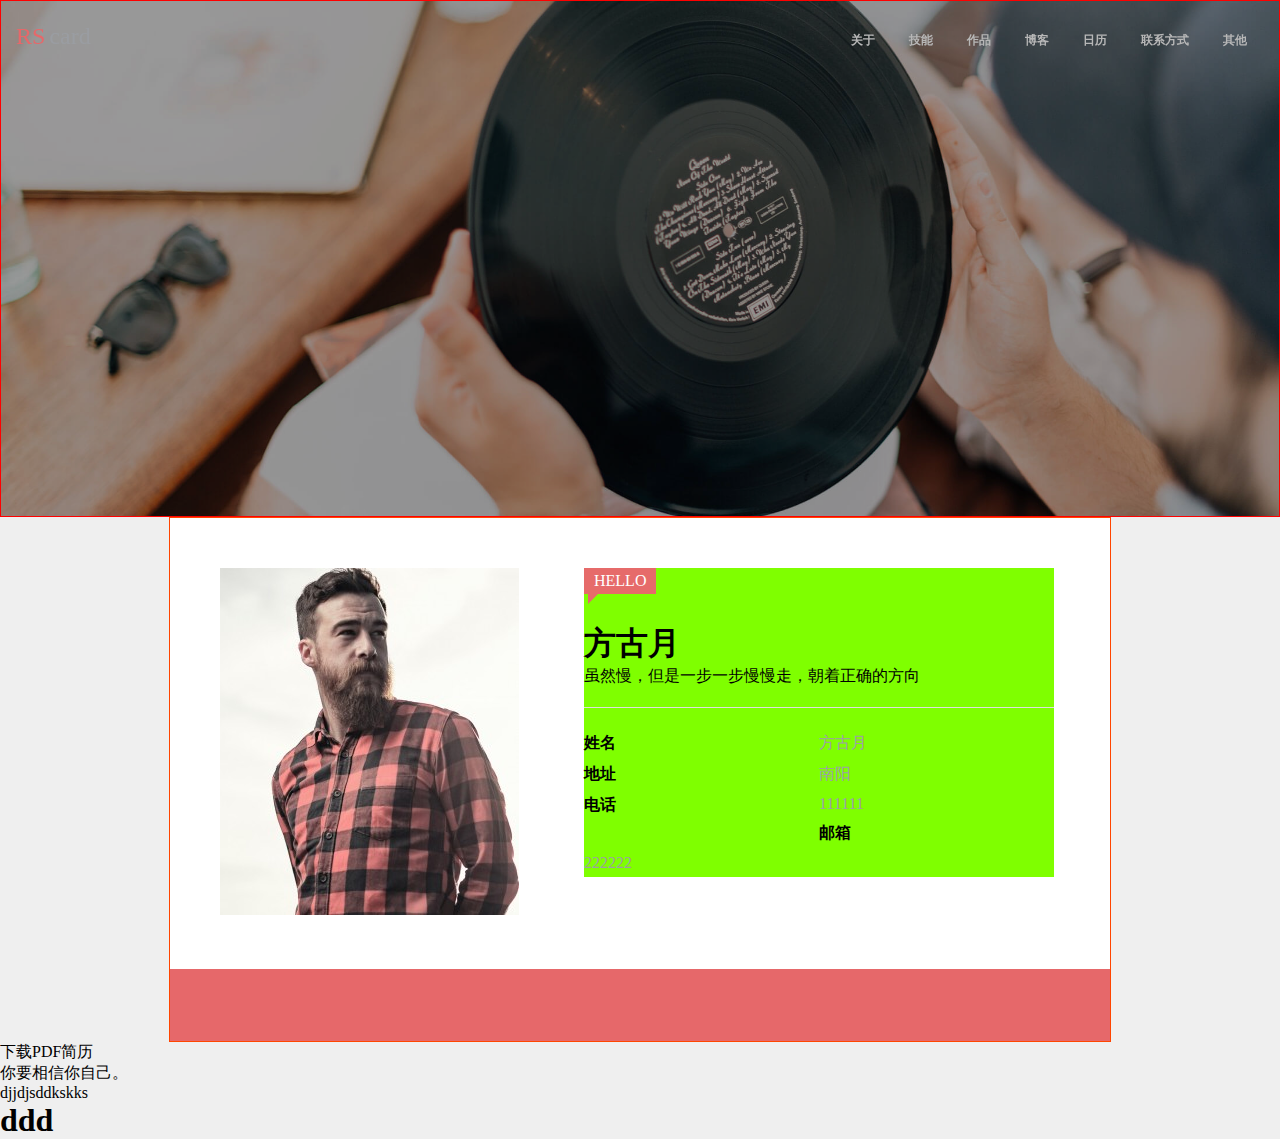
<file: index.html>
<!DOCTYPE html>
<html lang="en">
<head>
    <meta charset="UTF-8">
    <meta name="viewport" content="width=device-width, initial-scale=1.0">
    <meta http-equiv="X-UA-Compatible" content="ie=edge">
    <title>My masterpiece</title>
    <link rel="stylesheet" href="./style.css">
    <script src="//at.alicdn.com/t/font_1322253_f9b5393xm5t.js"></script>
    <style type="text/css">
        .icon {
           width: 1em; height: 1em;
           vertical-align: -0.15em;
           fill: currentColor;
           overflow: hidden;
        }
    </style>
</head>
<body>
    <div class="topNavBar">
        <div class="topNavBar-inner clearfix">
        <a href="#" class="logo">
            <span class="rs">RS</span><span class="card">card</span>
        </a>
        <nav>
            <ul class="clearfix">
                <li><a href="#">关于</a></li>
                <li><a href="#">技能</a></li>
                <li><a href="#">作品</a></li>
                <li><a href="#">博客</a></li>
                <li><a href="#">日历</a></li>
                <li><a href="#">联系方式</a></li>
                <li><a href="#">其他</a></li>
            </ul>
        </nav>
    </div>
    </div>
         <div class="banner">
        <div class="mask"></div><!--这个地方设置div的遮层，要增加一个div，且将该div放置在banner图的里面，然后设置颜色以及透明度-->
        </div> 
    <main>
        <div class="Usercard">
            <div class="pAndT clearfix">
                <div class="pic">
                    <img src="./img/avatar.jpg" alt="我的头像">
                </div>
                <div class="txt">
                    <!-- <div class="profile"> --><!--感觉是没有意义的div-->
                        <span class="welcome">HELLO
                            <span class="triangle"></span>
                        </span>
                        <h1>方古月</h1>
                        <p>虽然慢，但是一步一步慢慢走，朝着正确的方向</p>
                        <hr>
                        <dl class="clearfix">
                            <dt>姓名</dt><dd>方古月</dd>
                            <dt>地址</dt><dd>南阳</dd>
                            <dt>电话</dt><dd>111111</dd>
                            <dt>邮箱</dt><dd>222222</dd>
                        </dl>
                    <!-- </div> -->
                </div>
            </div>
            
            <footer>
                <a href="">
                    <svg class="icon" aria-hidden="true">
                        <use xlink:href="#icon-twitter"></use>
                    </svg>
                </a>
                <a href="">
                        <svg class="icon" aria-hidden="true">
                                <use xlink:href="#icon-icon_facebook"></use>
                        </svg>
                </a>
                <a href="">
                        <svg class="icon" aria-hidden="true">
                                <use xlink:href="#icon-weixin"></use>
                        </svg>
                </a>
                <a href="">
                        <svg class="icon" aria-hidden="true">
                                <use xlink:href="#icon-weibo"></use>
                        </svg>
                </a>
                <a href="">
                        <svg class="icon" aria-hidden="true">
                                <use xlink:href="#icon-youxiang"></use>
                        </svg>
                </a>
            </footer>
        </div>
        <a href="#" class="button">下载PDF简历</a>
        <p>你要相信你自己。</p>
    </main>
    <section></section>
    <section></section>
    <div>
        <p>djjdjsddkskks</p>
        <h1>ddd</h1>
    </div>
</body>
</html>
</file>
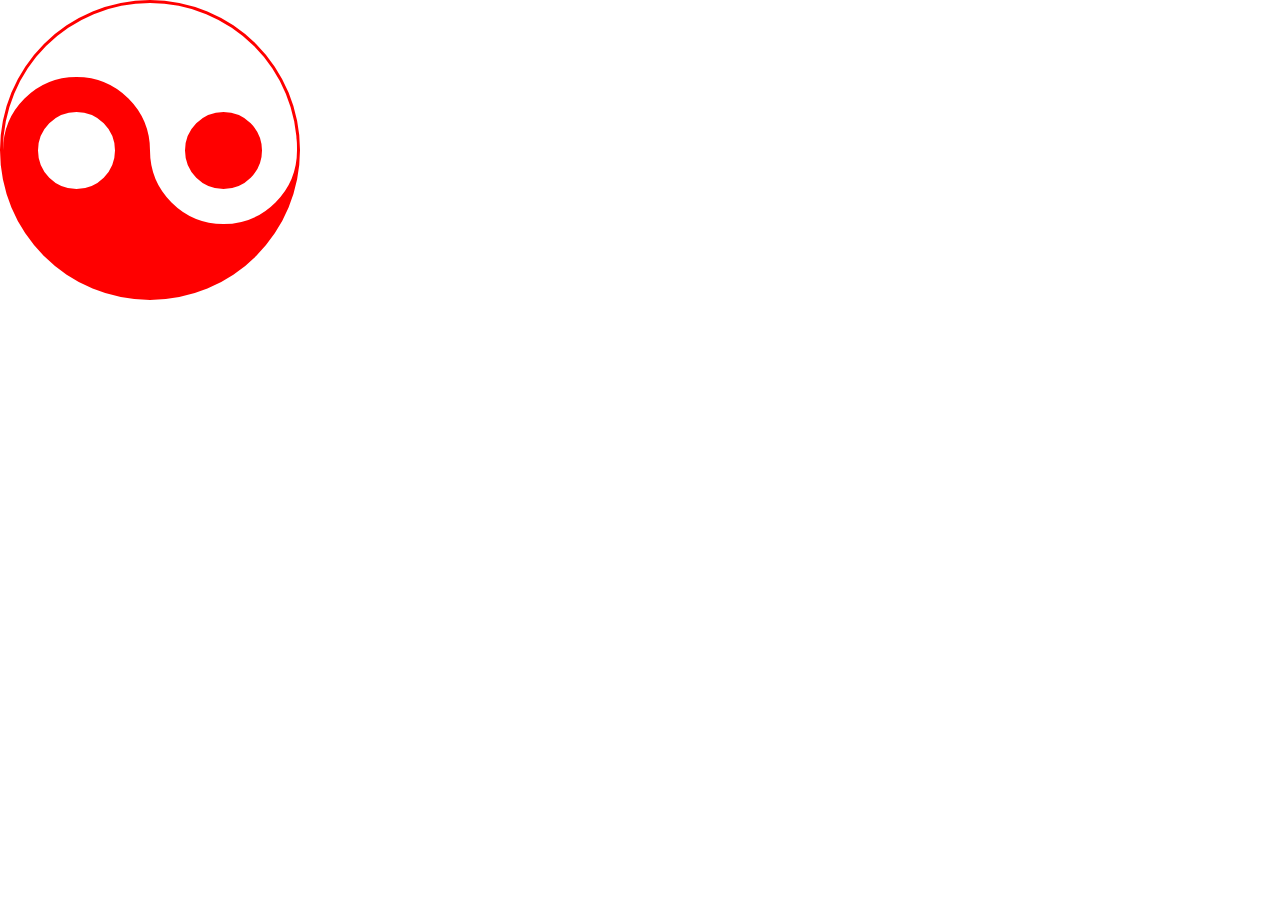
<file: yyang.html>
<!DOCTYPE html>
<html lang="en">
<head>
    <meta charset="UTF-8">
    <meta name="viewport" content="width=device-width, initial-scale=1.0">
    <meta http-equiv="X-UA-Compatible" content="ie=edge">
    <title>YinYang</title>
    <style>
        *{
            margin:0;
            padding:0;
        }
        div{
            width:294px;
            height:147px;
            background-color: white;
            border-top:3px solid red;
            border-bottom:150px solid red;
            border-left:3px solid red;
            border-right:3px solid red;
            border-radius:100%;
            position: relative;
        }
        div:before{
            position:absolute;
            content:"";
            top:50%;
            left:0;
            width:77px;
            height:77px;
            background-color:white;
            border:35px solid red;
            border-radius: 100%;
        }
        div:after{
            position:absolute;
            content: "";
            top:50%;
            left:50%;
            width:77px;
            height:77px;
            background-color:red;
            border:35px solid white;
            border-radius: 100%;
        }
    </style>
</head>
<body>
    <div></div>
</body>
</html>
</file>
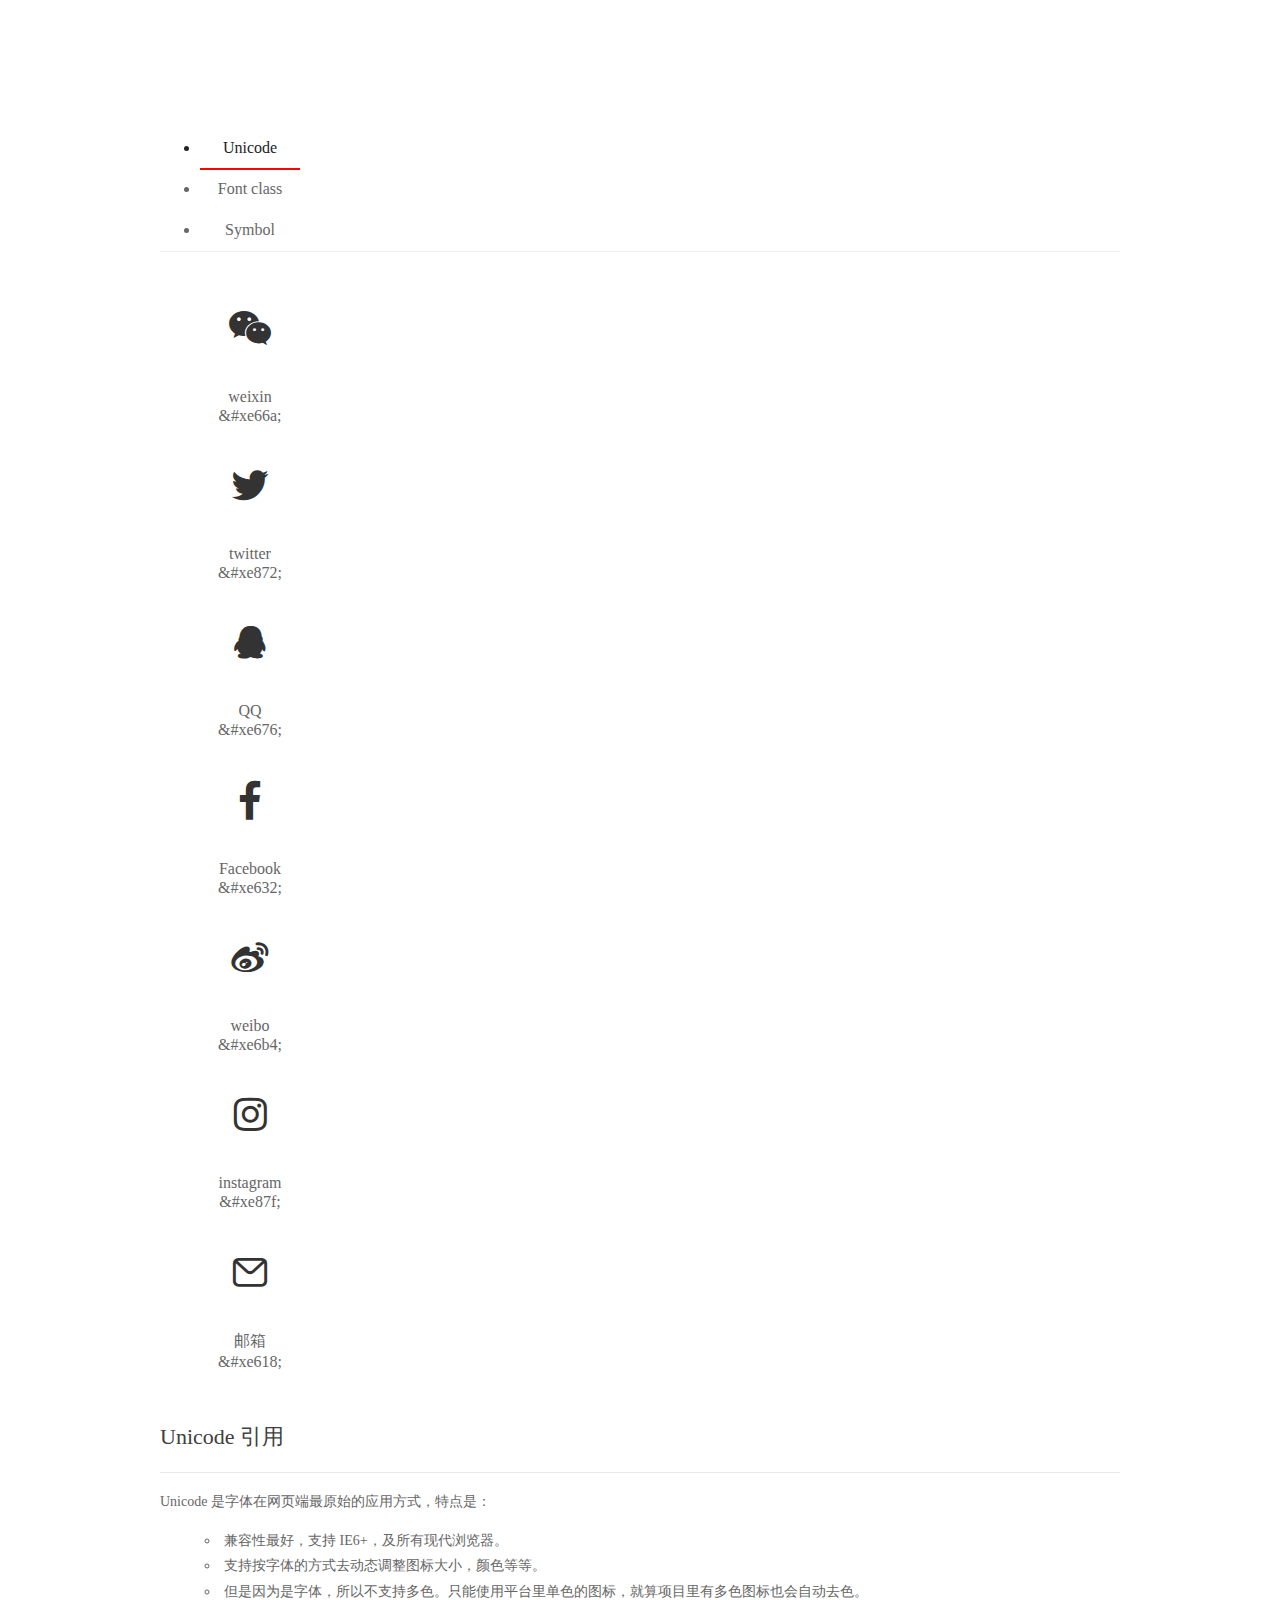
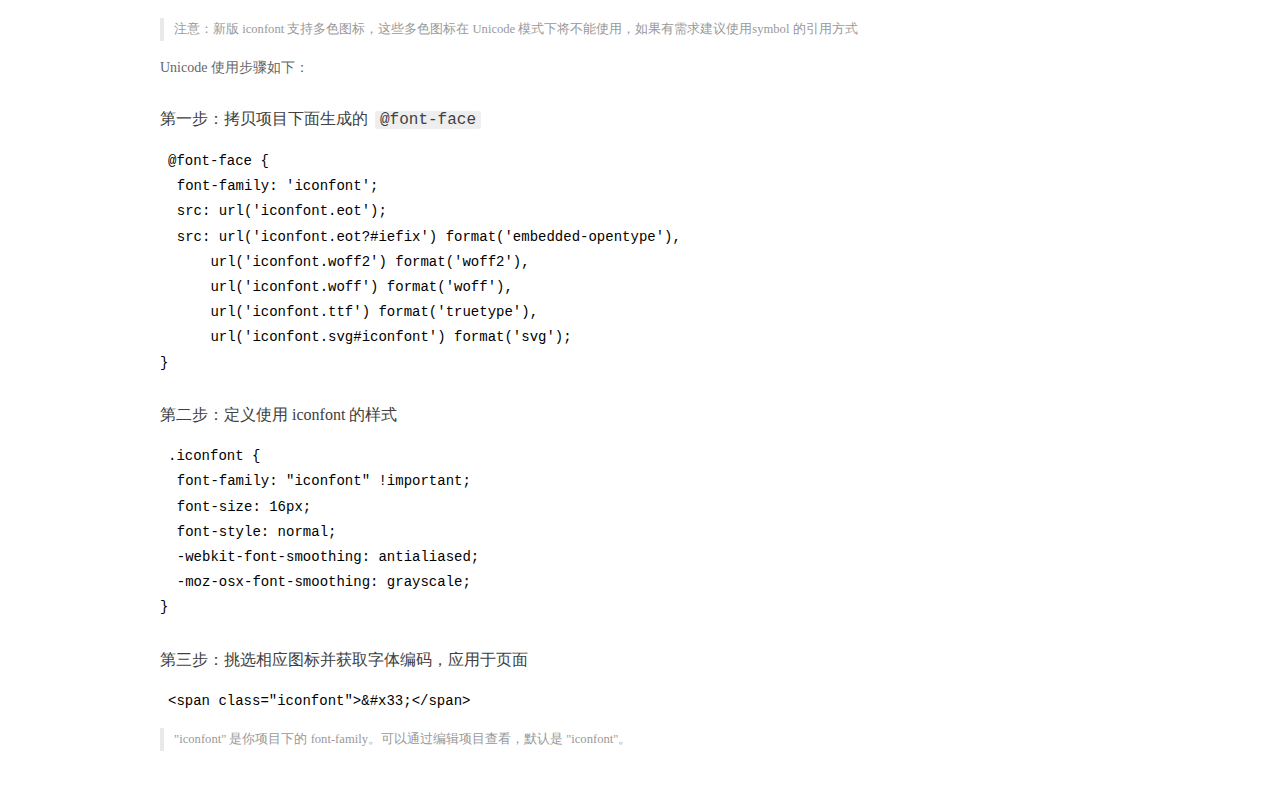
<file: img/icon_code/download/font_6svin0junxg/demo_index.html>
<!DOCTYPE html>
<html>
<head>
  <meta charset="utf-8"/>
  <title>IconFont Demo</title>
  <link rel="shortcut icon" href="https://gtms04.alicdn.com/tps/i4/TB1_oz6GVXXXXaFXpXXJDFnIXXX-64-64.ico" type="image/x-icon"/>
  <link rel="stylesheet" href="https://g.alicdn.com/thx/cube/1.3.2/cube.min.css">
  <link rel="stylesheet" href="demo.css">
  <link rel="stylesheet" href="iconfont.css">
  <script src="iconfont.js"></script>
  <!-- jQuery -->
  <script src="https://a1.alicdn.com/oss/uploads/2018/12/26/7bfddb60-08e8-11e9-9b04-53e73bb6408b.js"></script>
  <!-- 代码高亮 -->
  <script src="https://a1.alicdn.com/oss/uploads/2018/12/26/a3f714d0-08e6-11e9-8a15-ebf944d7534c.js"></script>
</head>
<body>
  <div class="main">
    <h1 class="logo"><a href="https://www.iconfont.cn/" title="iconfont 首页" target="_blank">&#xe86b;</a></h1>
    <div class="nav-tabs">
      <ul id="tabs" class="dib-box">
        <li class="dib active"><span>Unicode</span></li>
        <li class="dib"><span>Font class</span></li>
        <li class="dib"><span>Symbol</span></li>
      </ul>
      
    </div>
    <div class="tab-container">
      <div class="content unicode" style="display: block;">
          <ul class="icon_lists dib-box">
          
            <li class="dib">
              <span class="icon iconfont">&#xe66a;</span>
                <div class="name">weixin</div>
                <div class="code-name">&amp;#xe66a;</div>
              </li>
          
            <li class="dib">
              <span class="icon iconfont">&#xe872;</span>
                <div class="name">twitter</div>
                <div class="code-name">&amp;#xe872;</div>
              </li>
          
            <li class="dib">
              <span class="icon iconfont">&#xe676;</span>
                <div class="name">QQ</div>
                <div class="code-name">&amp;#xe676;</div>
              </li>
          
            <li class="dib">
              <span class="icon iconfont">&#xe632;</span>
                <div class="name">Facebook</div>
                <div class="code-name">&amp;#xe632;</div>
              </li>
          
            <li class="dib">
              <span class="icon iconfont">&#xe6b4;</span>
                <div class="name">weibo</div>
                <div class="code-name">&amp;#xe6b4;</div>
              </li>
          
            <li class="dib">
              <span class="icon iconfont">&#xe87f;</span>
                <div class="name">instagram</div>
                <div class="code-name">&amp;#xe87f;</div>
              </li>
          
            <li class="dib">
              <span class="icon iconfont">&#xe618;</span>
                <div class="name">邮箱</div>
                <div class="code-name">&amp;#xe618;</div>
              </li>
          
          </ul>
          <div class="article markdown">
          <h2 id="unicode-">Unicode 引用</h2>
          <hr>

          <p>Unicode 是字体在网页端最原始的应用方式，特点是：</p>
          <ul>
            <li>兼容性最好，支持 IE6+，及所有现代浏览器。</li>
            <li>支持按字体的方式去动态调整图标大小，颜色等等。</li>
            <li>但是因为是字体，所以不支持多色。只能使用平台里单色的图标，就算项目里有多色图标也会自动去色。</li>
          </ul>
          <blockquote>
            <p>注意：新版 iconfont 支持多色图标，这些多色图标在 Unicode 模式下将不能使用，如果有需求建议使用symbol 的引用方式</p>
          </blockquote>
          <p>Unicode 使用步骤如下：</p>
          <h3 id="-font-face">第一步：拷贝项目下面生成的 <code>@font-face</code></h3>
<pre><code class="language-css"
>@font-face {
  font-family: 'iconfont';
  src: url('iconfont.eot');
  src: url('iconfont.eot?#iefix') format('embedded-opentype'),
      url('iconfont.woff2') format('woff2'),
      url('iconfont.woff') format('woff'),
      url('iconfont.ttf') format('truetype'),
      url('iconfont.svg#iconfont') format('svg');
}
</code></pre>
          <h3 id="-iconfont-">第二步：定义使用 iconfont 的样式</h3>
<pre><code class="language-css"
>.iconfont {
  font-family: "iconfont" !important;
  font-size: 16px;
  font-style: normal;
  -webkit-font-smoothing: antialiased;
  -moz-osx-font-smoothing: grayscale;
}
</code></pre>
          <h3 id="-">第三步：挑选相应图标并获取字体编码，应用于页面</h3>
<pre>
<code class="language-html"
>&lt;span class="iconfont"&gt;&amp;#x33;&lt;/span&gt;
</code></pre>
          <blockquote>
            <p>"iconfont" 是你项目下的 font-family。可以通过编辑项目查看，默认是 "iconfont"。</p>
          </blockquote>
          </div>
      </div>
      <div class="content font-class">
        <ul class="icon_lists dib-box">
          
          <li class="dib">
            <span class="icon iconfont icon-weixin"></span>
            <div class="name">
              weixin
            </div>
            <div class="code-name">.icon-weixin
            </div>
          </li>
          
          <li class="dib">
            <span class="icon iconfont icon-twitter"></span>
            <div class="name">
              twitter
            </div>
            <div class="code-name">.icon-twitter
            </div>
          </li>
          
          <li class="dib">
            <span class="icon iconfont icon-qq"></span>
            <div class="name">
              QQ
            </div>
            <div class="code-name">.icon-qq
            </div>
          </li>
          
          <li class="dib">
            <span class="icon iconfont icon-icon_facebook"></span>
            <div class="name">
              Facebook
            </div>
            <div class="code-name">.icon-icon_facebook
            </div>
          </li>
          
          <li class="dib">
            <span class="icon iconfont icon-weibo"></span>
            <div class="name">
              weibo
            </div>
            <div class="code-name">.icon-weibo
            </div>
          </li>
          
          <li class="dib">
            <span class="icon iconfont icon-instagram"></span>
            <div class="name">
              instagram
            </div>
            <div class="code-name">.icon-instagram
            </div>
          </li>
          
          <li class="dib">
            <span class="icon iconfont icon-youxiang"></span>
            <div class="name">
              邮箱
            </div>
            <div class="code-name">.icon-youxiang
            </div>
          </li>
          
        </ul>
        <div class="article markdown">
        <h2 id="font-class-">font-class 引用</h2>
        <hr>

        <p>font-class 是 Unicode 使用方式的一种变种，主要是解决 Unicode 书写不直观，语意不明确的问题。</p>
        <p>与 Unicode 使用方式相比，具有如下特点：</p>
        <ul>
          <li>兼容性良好，支持 IE8+，及所有现代浏览器。</li>
          <li>相比于 Unicode 语意明确，书写更直观。可以很容易分辨这个 icon 是什么。</li>
          <li>因为使用 class 来定义图标，所以当要替换图标时，只需要修改 class 里面的 Unicode 引用。</li>
          <li>不过因为本质上还是使用的字体，所以多色图标还是不支持的。</li>
        </ul>
        <p>使用步骤如下：</p>
        <h3 id="-fontclass-">第一步：引入项目下面生成的 fontclass 代码：</h3>
<pre><code class="language-html">&lt;link rel="stylesheet" href="./iconfont.css"&gt;
</code></pre>
        <h3 id="-">第二步：挑选相应图标并获取类名，应用于页面：</h3>
<pre><code class="language-html">&lt;span class="iconfont icon-xxx"&gt;&lt;/span&gt;
</code></pre>
        <blockquote>
          <p>"
            iconfont" 是你项目下的 font-family。可以通过编辑项目查看，默认是 "iconfont"。</p>
        </blockquote>
      </div>
      </div>
      <div class="content symbol">
          <ul class="icon_lists dib-box">
          
            <li class="dib">
                <svg class="icon svg-icon" aria-hidden="true">
                  <use xlink:href="#icon-weixin"></use>
                </svg>
                <div class="name">weixin</div>
                <div class="code-name">#icon-weixin</div>
            </li>
          
            <li class="dib">
                <svg class="icon svg-icon" aria-hidden="true">
                  <use xlink:href="#icon-twitter"></use>
                </svg>
                <div class="name">twitter</div>
                <div class="code-name">#icon-twitter</div>
            </li>
          
            <li class="dib">
                <svg class="icon svg-icon" aria-hidden="true">
                  <use xlink:href="#icon-qq"></use>
                </svg>
                <div class="name">QQ</div>
                <div class="code-name">#icon-qq</div>
            </li>
          
            <li class="dib">
                <svg class="icon svg-icon" aria-hidden="true">
                  <use xlink:href="#icon-icon_facebook"></use>
                </svg>
                <div class="name">Facebook</div>
                <div class="code-name">#icon-icon_facebook</div>
            </li>
          
            <li class="dib">
                <svg class="icon svg-icon" aria-hidden="true">
                  <use xlink:href="#icon-weibo"></use>
                </svg>
                <div class="name">weibo</div>
                <div class="code-name">#icon-weibo</div>
            </li>
          
            <li class="dib">
                <svg class="icon svg-icon" aria-hidden="true">
                  <use xlink:href="#icon-instagram"></use>
                </svg>
                <div class="name">instagram</div>
                <div class="code-name">#icon-instagram</div>
            </li>
          
            <li class="dib">
                <svg class="icon svg-icon" aria-hidden="true">
                  <use xlink:href="#icon-youxiang"></use>
                </svg>
                <div class="name">邮箱</div>
                <div class="code-name">#icon-youxiang</div>
            </li>
          
          </ul>
          <div class="article markdown">
          <h2 id="symbol-">Symbol 引用</h2>
          <hr>

          <p>这是一种全新的使用方式，应该说这才是未来的主流，也是平台目前推荐的用法。相关介绍可以参考这篇<a href="">文章</a>
            这种用法其实是做了一个 SVG 的集合，与另外两种相比具有如下特点：</p>
          <ul>
            <li>支持多色图标了，不再受单色限制。</li>
            <li>通过一些技巧，支持像字体那样，通过 <code>font-size</code>, <code>color</code> 来调整样式。</li>
            <li>兼容性较差，支持 IE9+，及现代浏览器。</li>
            <li>浏览器渲染 SVG 的性能一般，还不如 png。</li>
          </ul>
          <p>使用步骤如下：</p>
          <h3 id="-symbol-">第一步：引入项目下面生成的 symbol 代码：</h3>
<pre><code class="language-html">&lt;script src="./iconfont.js"&gt;&lt;/script&gt;
</code></pre>
          <h3 id="-css-">第二步：加入通用 CSS 代码（引入一次就行）：</h3>
<pre><code class="language-html">&lt;style&gt;
.icon {
  width: 1em;
  height: 1em;
  vertical-align: -0.15em;
  fill: currentColor;
  overflow: hidden;
}
&lt;/style&gt;
</code></pre>
          <h3 id="-">第三步：挑选相应图标并获取类名，应用于页面：</h3>
<pre><code class="language-html">&lt;svg class="icon" aria-hidden="true"&gt;
  &lt;use xlink:href="#icon-xxx"&gt;&lt;/use&gt;
&lt;/svg&gt;
</code></pre>
          </div>
      </div>

    </div>
  </div>
  <script>
  $(document).ready(function () {
      $('.tab-container .content:first').show()

      $('#tabs li').click(function (e) {
        var tabContent = $('.tab-container .content')
        var index = $(this).index()

        if ($(this).hasClass('active')) {
          return
        } else {
          $('#tabs li').removeClass('active')
          $(this).addClass('active')

          tabContent.hide().eq(index).fadeIn()
        }
      })
    })
  </script>
</body>
</html>
</file>
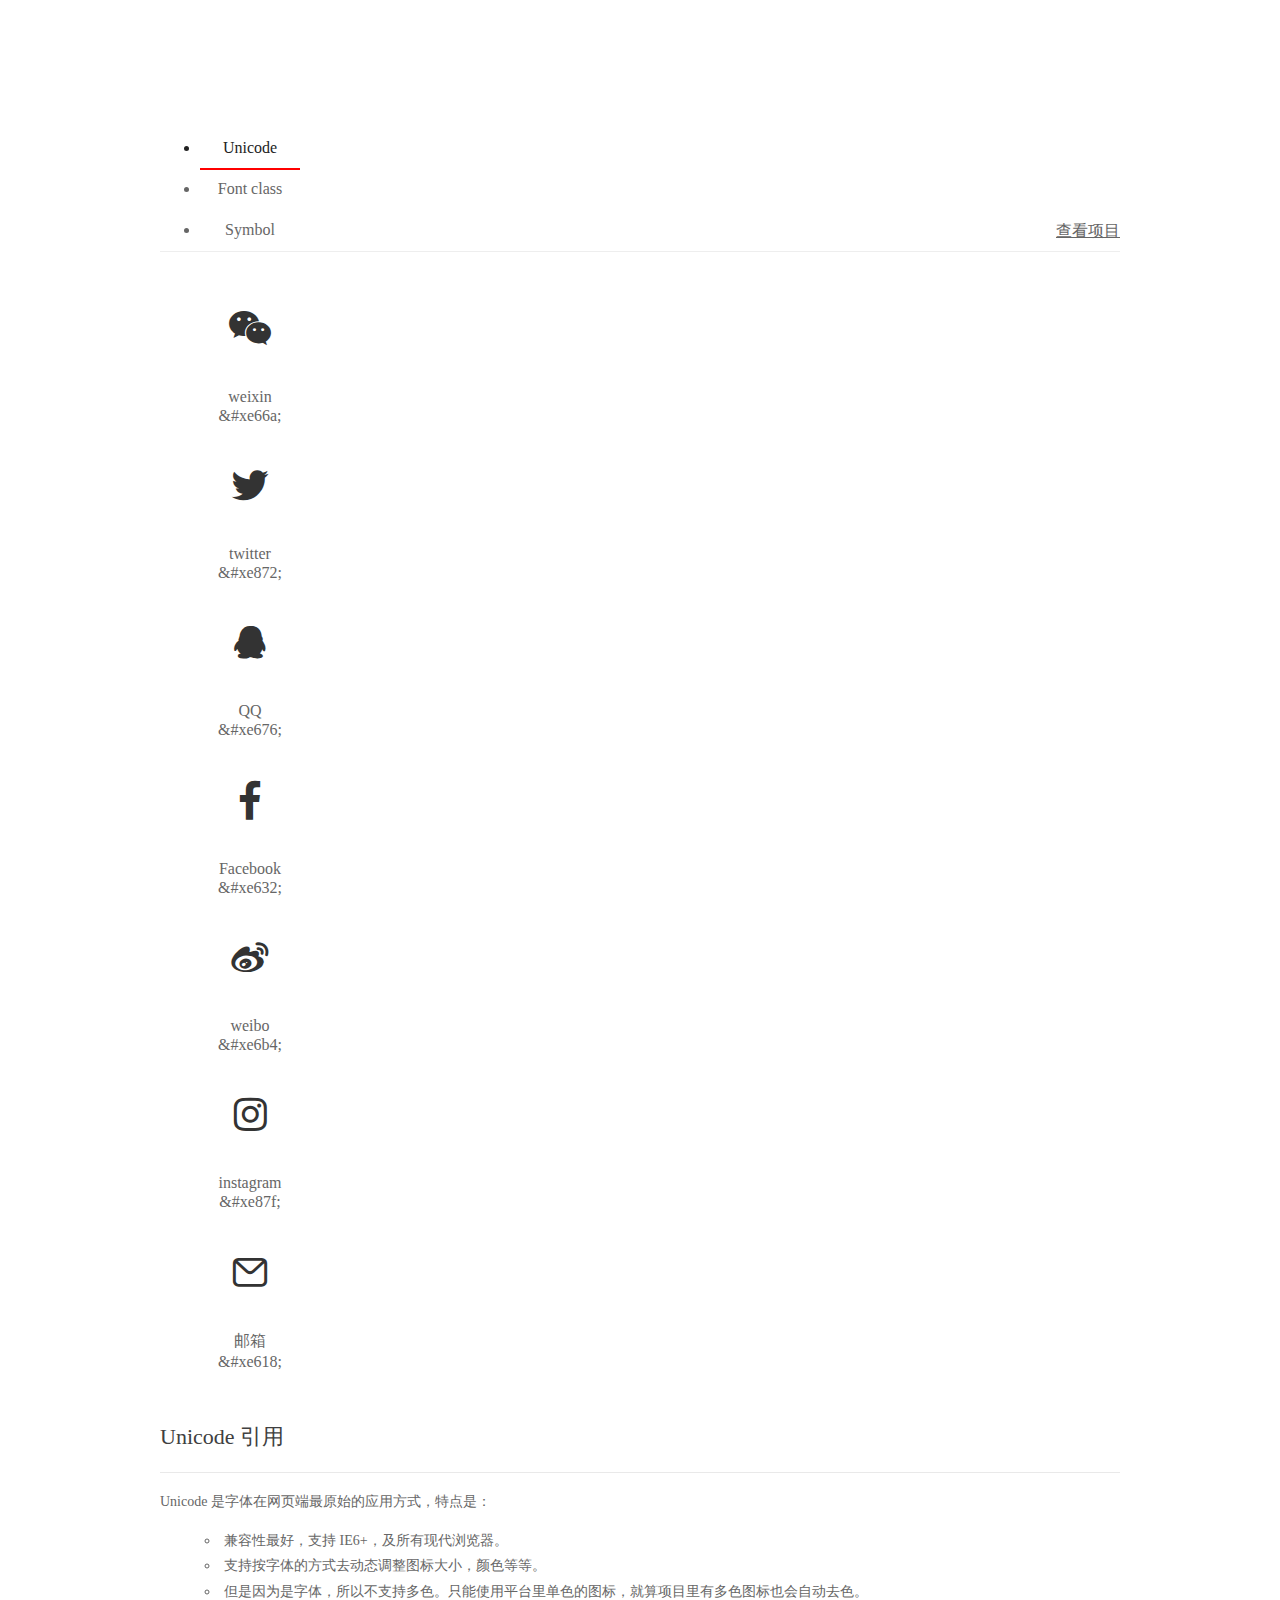
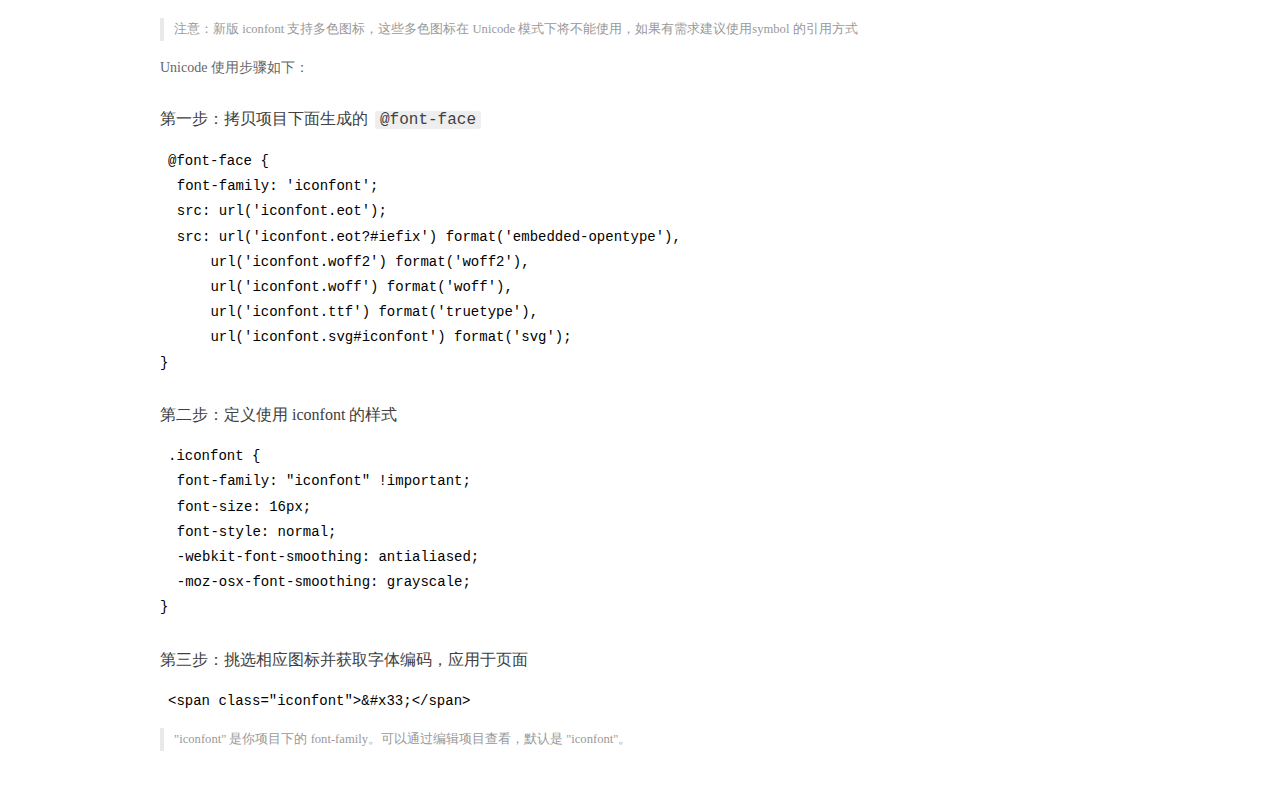
<file: img/icon_project/download/font_1322253_9lqg139ihpn/demo_index.html>
<!DOCTYPE html>
<html>
<head>
  <meta charset="utf-8"/>
  <title>IconFont Demo</title>
  <link rel="shortcut icon" href="https://gtms04.alicdn.com/tps/i4/TB1_oz6GVXXXXaFXpXXJDFnIXXX-64-64.ico" type="image/x-icon"/>
  <link rel="stylesheet" href="https://g.alicdn.com/thx/cube/1.3.2/cube.min.css">
  <link rel="stylesheet" href="demo.css">
  <link rel="stylesheet" href="iconfont.css">
  <script src="iconfont.js"></script>
  <!-- jQuery -->
  <script src="https://a1.alicdn.com/oss/uploads/2018/12/26/7bfddb60-08e8-11e9-9b04-53e73bb6408b.js"></script>
  <!-- 代码高亮 -->
  <script src="https://a1.alicdn.com/oss/uploads/2018/12/26/a3f714d0-08e6-11e9-8a15-ebf944d7534c.js"></script>
</head>
<body>
  <div class="main">
    <h1 class="logo"><a href="https://www.iconfont.cn/" title="iconfont 首页" target="_blank">&#xe86b;</a></h1>
    <div class="nav-tabs">
      <ul id="tabs" class="dib-box">
        <li class="dib active"><span>Unicode</span></li>
        <li class="dib"><span>Font class</span></li>
        <li class="dib"><span>Symbol</span></li>
      </ul>
      
      <a href="https://www.iconfont.cn/manage/index?manage_type=myprojects&projectId=1322253" target="_blank" class="nav-more">查看项目</a>
      
    </div>
    <div class="tab-container">
      <div class="content unicode" style="display: block;">
          <ul class="icon_lists dib-box">
          
            <li class="dib">
              <span class="icon iconfont">&#xe66a;</span>
                <div class="name">weixin</div>
                <div class="code-name">&amp;#xe66a;</div>
              </li>
          
            <li class="dib">
              <span class="icon iconfont">&#xe872;</span>
                <div class="name">twitter</div>
                <div class="code-name">&amp;#xe872;</div>
              </li>
          
            <li class="dib">
              <span class="icon iconfont">&#xe676;</span>
                <div class="name">QQ</div>
                <div class="code-name">&amp;#xe676;</div>
              </li>
          
            <li class="dib">
              <span class="icon iconfont">&#xe632;</span>
                <div class="name">Facebook</div>
                <div class="code-name">&amp;#xe632;</div>
              </li>
          
            <li class="dib">
              <span class="icon iconfont">&#xe6b4;</span>
                <div class="name">weibo</div>
                <div class="code-name">&amp;#xe6b4;</div>
              </li>
          
            <li class="dib">
              <span class="icon iconfont">&#xe87f;</span>
                <div class="name">instagram</div>
                <div class="code-name">&amp;#xe87f;</div>
              </li>
          
            <li class="dib">
              <span class="icon iconfont">&#xe618;</span>
                <div class="name">邮箱</div>
                <div class="code-name">&amp;#xe618;</div>
              </li>
          
          </ul>
          <div class="article markdown">
          <h2 id="unicode-">Unicode 引用</h2>
          <hr>

          <p>Unicode 是字体在网页端最原始的应用方式，特点是：</p>
          <ul>
            <li>兼容性最好，支持 IE6+，及所有现代浏览器。</li>
            <li>支持按字体的方式去动态调整图标大小，颜色等等。</li>
            <li>但是因为是字体，所以不支持多色。只能使用平台里单色的图标，就算项目里有多色图标也会自动去色。</li>
          </ul>
          <blockquote>
            <p>注意：新版 iconfont 支持多色图标，这些多色图标在 Unicode 模式下将不能使用，如果有需求建议使用symbol 的引用方式</p>
          </blockquote>
          <p>Unicode 使用步骤如下：</p>
          <h3 id="-font-face">第一步：拷贝项目下面生成的 <code>@font-face</code></h3>
<pre><code class="language-css"
>@font-face {
  font-family: 'iconfont';
  src: url('iconfont.eot');
  src: url('iconfont.eot?#iefix') format('embedded-opentype'),
      url('iconfont.woff2') format('woff2'),
      url('iconfont.woff') format('woff'),
      url('iconfont.ttf') format('truetype'),
      url('iconfont.svg#iconfont') format('svg');
}
</code></pre>
          <h3 id="-iconfont-">第二步：定义使用 iconfont 的样式</h3>
<pre><code class="language-css"
>.iconfont {
  font-family: "iconfont" !important;
  font-size: 16px;
  font-style: normal;
  -webkit-font-smoothing: antialiased;
  -moz-osx-font-smoothing: grayscale;
}
</code></pre>
          <h3 id="-">第三步：挑选相应图标并获取字体编码，应用于页面</h3>
<pre>
<code class="language-html"
>&lt;span class="iconfont"&gt;&amp;#x33;&lt;/span&gt;
</code></pre>
          <blockquote>
            <p>"iconfont" 是你项目下的 font-family。可以通过编辑项目查看，默认是 "iconfont"。</p>
          </blockquote>
          </div>
      </div>
      <div class="content font-class">
        <ul class="icon_lists dib-box">
          
          <li class="dib">
            <span class="icon iconfont icon-weixin"></span>
            <div class="name">
              weixin
            </div>
            <div class="code-name">.icon-weixin
            </div>
          </li>
          
          <li class="dib">
            <span class="icon iconfont icon-twitter"></span>
            <div class="name">
              twitter
            </div>
            <div class="code-name">.icon-twitter
            </div>
          </li>
          
          <li class="dib">
            <span class="icon iconfont icon-qq"></span>
            <div class="name">
              QQ
            </div>
            <div class="code-name">.icon-qq
            </div>
          </li>
          
          <li class="dib">
            <span class="icon iconfont icon-icon_facebook"></span>
            <div class="name">
              Facebook
            </div>
            <div class="code-name">.icon-icon_facebook
            </div>
          </li>
          
          <li class="dib">
            <span class="icon iconfont icon-weibo"></span>
            <div class="name">
              weibo
            </div>
            <div class="code-name">.icon-weibo
            </div>
          </li>
          
          <li class="dib">
            <span class="icon iconfont icon-instagram"></span>
            <div class="name">
              instagram
            </div>
            <div class="code-name">.icon-instagram
            </div>
          </li>
          
          <li class="dib">
            <span class="icon iconfont icon-youxiang"></span>
            <div class="name">
              邮箱
            </div>
            <div class="code-name">.icon-youxiang
            </div>
          </li>
          
        </ul>
        <div class="article markdown">
        <h2 id="font-class-">font-class 引用</h2>
        <hr>

        <p>font-class 是 Unicode 使用方式的一种变种，主要是解决 Unicode 书写不直观，语意不明确的问题。</p>
        <p>与 Unicode 使用方式相比，具有如下特点：</p>
        <ul>
          <li>兼容性良好，支持 IE8+，及所有现代浏览器。</li>
          <li>相比于 Unicode 语意明确，书写更直观。可以很容易分辨这个 icon 是什么。</li>
          <li>因为使用 class 来定义图标，所以当要替换图标时，只需要修改 class 里面的 Unicode 引用。</li>
          <li>不过因为本质上还是使用的字体，所以多色图标还是不支持的。</li>
        </ul>
        <p>使用步骤如下：</p>
        <h3 id="-fontclass-">第一步：引入项目下面生成的 fontclass 代码：</h3>
<pre><code class="language-html">&lt;link rel="stylesheet" href="./iconfont.css"&gt;
</code></pre>
        <h3 id="-">第二步：挑选相应图标并获取类名，应用于页面：</h3>
<pre><code class="language-html">&lt;span class="iconfont icon-xxx"&gt;&lt;/span&gt;
</code></pre>
        <blockquote>
          <p>"
            iconfont" 是你项目下的 font-family。可以通过编辑项目查看，默认是 "iconfont"。</p>
        </blockquote>
      </div>
      </div>
      <div class="content symbol">
          <ul class="icon_lists dib-box">
          
            <li class="dib">
                <svg class="icon svg-icon" aria-hidden="true">
                  <use xlink:href="#icon-weixin"></use>
                </svg>
                <div class="name">weixin</div>
                <div class="code-name">#icon-weixin</div>
            </li>
          
            <li class="dib">
                <svg class="icon svg-icon" aria-hidden="true">
                  <use xlink:href="#icon-twitter"></use>
                </svg>
                <div class="name">twitter</div>
                <div class="code-name">#icon-twitter</div>
            </li>
          
            <li class="dib">
                <svg class="icon svg-icon" aria-hidden="true">
                  <use xlink:href="#icon-qq"></use>
                </svg>
                <div class="name">QQ</div>
                <div class="code-name">#icon-qq</div>
            </li>
          
            <li class="dib">
                <svg class="icon svg-icon" aria-hidden="true">
                  <use xlink:href="#icon-icon_facebook"></use>
                </svg>
                <div class="name">Facebook</div>
                <div class="code-name">#icon-icon_facebook</div>
            </li>
          
            <li class="dib">
                <svg class="icon svg-icon" aria-hidden="true">
                  <use xlink:href="#icon-weibo"></use>
                </svg>
                <div class="name">weibo</div>
                <div class="code-name">#icon-weibo</div>
            </li>
          
            <li class="dib">
                <svg class="icon svg-icon" aria-hidden="true">
                  <use xlink:href="#icon-instagram"></use>
                </svg>
                <div class="name">instagram</div>
                <div class="code-name">#icon-instagram</div>
            </li>
          
            <li class="dib">
                <svg class="icon svg-icon" aria-hidden="true">
                  <use xlink:href="#icon-youxiang"></use>
                </svg>
                <div class="name">邮箱</div>
                <div class="code-name">#icon-youxiang</div>
            </li>
          
          </ul>
          <div class="article markdown">
          <h2 id="symbol-">Symbol 引用</h2>
          <hr>

          <p>这是一种全新的使用方式，应该说这才是未来的主流，也是平台目前推荐的用法。相关介绍可以参考这篇<a href="">文章</a>
            这种用法其实是做了一个 SVG 的集合，与另外两种相比具有如下特点：</p>
          <ul>
            <li>支持多色图标了，不再受单色限制。</li>
            <li>通过一些技巧，支持像字体那样，通过 <code>font-size</code>, <code>color</code> 来调整样式。</li>
            <li>兼容性较差，支持 IE9+，及现代浏览器。</li>
            <li>浏览器渲染 SVG 的性能一般，还不如 png。</li>
          </ul>
          <p>使用步骤如下：</p>
          <h3 id="-symbol-">第一步：引入项目下面生成的 symbol 代码：</h3>
<pre><code class="language-html">&lt;script src="./iconfont.js"&gt;&lt;/script&gt;
</code></pre>
          <h3 id="-css-">第二步：加入通用 CSS 代码（引入一次就行）：</h3>
<pre><code class="language-html">&lt;style&gt;
.icon {
  width: 1em;
  height: 1em;
  vertical-align: -0.15em;
  fill: currentColor;
  overflow: hidden;
}
&lt;/style&gt;
</code></pre>
          <h3 id="-">第三步：挑选相应图标并获取类名，应用于页面：</h3>
<pre><code class="language-html">&lt;svg class="icon" aria-hidden="true"&gt;
  &lt;use xlink:href="#icon-xxx"&gt;&lt;/use&gt;
&lt;/svg&gt;
</code></pre>
          </div>
      </div>

    </div>
  </div>
  <script>
  $(document).ready(function () {
      $('.tab-container .content:first').show()

      $('#tabs li').click(function (e) {
        var tabContent = $('.tab-container .content')
        var index = $(this).index()

        if ($(this).hasClass('active')) {
          return
        } else {
          $('#tabs li').removeClass('active')
          $(this).addClass('active')

          tabContent.hide().eq(index).fadeIn()
        }
      })
    })
  </script>
</body>
</html>
</file>
<file: style.css>
.clearfix::after{
    content:'';
    display:block;
    clear:both;
}
body{
    /* background-color:gray; */
    background-color: #EFEFEF;
    margin:0;
    /* color:white; */
}
a{
    color:inherit;
    text-decoration: none;
}
*{
    margin:0;
    padding:0;
}
hr{
    height: 0;
    border:none;
    border-top: 1px solid #DFDFDF;
}
.topNavBar{
    padding: 20px 0px;
    position:fixed;
    top:0;
    left:0;
    width: 100%;
}
.topNavBar .logo{
    float: left;
    font-size:24px;
    font-family:"Arial Black";
    padding:3px 0 4px 0;
}
.topNavBar .logo .rs{
    color:#E6686A;
    margin-right:4px;
}
.topNavBar .logo .card{
    color:#9A9DA2;
}
.topNavBar nav{
    float: right;
    padding:4px 0;
    /* margin-left:787px; */
}
.topNavBar nav >ul {
    list-style:none;
    margin:0;
    padding:0;
}
.topNavBar nav >ul >li{
    float:left;
    margin: 0 17px;
}
.topNavBar nav >ul >li >a{
    font-size:12px;
    color:#B7B7B7;
    font-weight:bold;
    border-top:3px solid transparent;
    border-bottom:3px solid transparent;
    padding:5px 0;
    display: block;
}
.topNavBar nav >ul >li >a:hover{
    border-bottom:3px solid #DC6465;
}
.banner{
    border: 1px solid red;
    height: 515px;
    background-image: url(./img/rs-cover.jpg);
    background-position: center center;
    background-size: cover;
   /* width: 100%; */
}
.topNavBar .topNavBar-inner{
    padding:0 16px;
}
.mask{
    height: 515px;
    background-color: rgba(0, 0, 0, 40%);
}
.Usercard{
    border: 1px solid orangered;
    max-width: 940px;
    margin:0 auto;
    background-color: #FFFFFF;
}
.Usercard .welcome{
    color: white;
    background-color: #E66B6A;
    display: inline-block;
    /* width:70px;
    height:29px;
    line-height: 29px;
    text-align: center; */
    padding:4px 10px;
    /* border-top:0px solid red;
    border-bottom:10px solid yellowgreen;
    border-right:0px solid brown;
    border-left:0px solid seagreen; */
    position: relative;
    margin-bottom:10px;
}
.Usercard .welcome .triangle{
    border:10px solid transparent;
    display:block;
    width:0;
    /* height:0; */
    border-top-width:0;
    border-left-color: #E66B6A;
    position:absolute;
    left:4px;
    top: 100%;
}
.Usercard .pAndT{
    padding: 50px;
}
.Usercard .pAndT .pic{
float:left
}
.Usercard .pAndT .txt{
    float:left;
    background-color: chartreuse;
    margin-left: 65px;
    width:470px;
}
.Usercard .pAndT .txt h1{
    margin-top:18px;
}
.Usercard .pAndT .txt hr{
    margin:20px 0;
}
.Usercard .pAndT .txt dt,
.Usercard .pAndT .txt dd{
    float: left;
    padding:5px 0;
}
.Usercard .pAndT .txt dt{
    width: 50%;
    font-weight: bold;
}
.Usercard .pAndT .txt dd{
    width: 50%;
    color: #9DA0A7;
}
.Usercard footer{
    background-color: #E6686A;
    text-align: center;
}
.Usercard footer svg{
    width: 30px;
    height: 30px;
    fill: white;
   vertical-align: top;
   /* margin:0 16px; */
}
.Usercard footer a{
    /* border: 1px solid blue; */
    display: inline-block;
    border-radius: 50%;
    line-height: 30px;
    width: 40px;
    padding: 5px 0;
    
    /* height: 40px; */
    /* line-height: 40px; */
     margin:16px; 
}
.Usercard footer a:hover{
    background-color: #CF5D5F;
}
</file>
<file: img/icon_code/download/font_6svin0junxg/demo.css>
/* Logo 字体 */
@font-face {
  font-family: "iconfont logo";
  src: url('https://at.alicdn.com/t/font_985780_km7mi63cihi.eot?t=1545807318834');
  src: url('https://at.alicdn.com/t/font_985780_km7mi63cihi.eot?t=1545807318834#iefix') format('embedded-opentype'),
    url('https://at.alicdn.com/t/font_985780_km7mi63cihi.woff?t=1545807318834') format('woff'),
    url('https://at.alicdn.com/t/font_985780_km7mi63cihi.ttf?t=1545807318834') format('truetype'),
    url('https://at.alicdn.com/t/font_985780_km7mi63cihi.svg?t=1545807318834#iconfont') format('svg');
}

.logo {
  font-family: "iconfont logo";
  font-size: 160px;
  font-style: normal;
  -webkit-font-smoothing: antialiased;
  -moz-osx-font-smoothing: grayscale;
}

/* tabs */
.nav-tabs {
  position: relative;
}

.nav-tabs .nav-more {
  position: absolute;
  right: 0;
  bottom: 0;
  height: 42px;
  line-height: 42px;
  color: #666;
}

#tabs {
  border-bottom: 1px solid #eee;
}

#tabs li {
  cursor: pointer;
  width: 100px;
  height: 40px;
  line-height: 40px;
  text-align: center;
  font-size: 16px;
  border-bottom: 2px solid transparent;
  position: relative;
  z-index: 1;
  margin-bottom: -1px;
  color: #666;
}


#tabs .active {
  border-bottom-color: #f00;
  color: #222;
}

.tab-container .content {
  display: none;
}

/* 页面布局 */
.main {
  padding: 30px 100px;
  width: 960px;
  margin: 0 auto;
}

.main .logo {
  color: #333;
  text-align: left;
  margin-bottom: 30px;
  line-height: 1;
  height: 110px;
  margin-top: -50px;
  overflow: hidden;
  *zoom: 1;
}

.main .logo a {
  font-size: 160px;
  color: #333;
}

.helps {
  margin-top: 40px;
}

.helps pre {
  padding: 20px;
  margin: 10px 0;
  border: solid 1px #e7e1cd;
  background-color: #fffdef;
  overflow: auto;
}

.icon_lists {
  width: 100% !important;
  overflow: hidden;
  *zoom: 1;
}

.icon_lists li {
  width: 100px;
  margin-bottom: 10px;
  margin-right: 20px;
  text-align: center;
  list-style: none !important;
  cursor: default;
}

.icon_lists li .code-name {
  line-height: 1.2;
}

.icon_lists .icon {
  display: block;
  height: 100px;
  line-height: 100px;
  font-size: 42px;
  margin: 10px auto;
  color: #333;
  -webkit-transition: font-size 0.25s linear, width 0.25s linear;
  -moz-transition: font-size 0.25s linear, width 0.25s linear;
  transition: font-size 0.25s linear, width 0.25s linear;
}

.icon_lists .icon:hover {
  font-size: 100px;
}

.icon_lists .svg-icon {
  /* 通过设置 font-size 来改变图标大小 */
  width: 1em;
  /* 图标和文字相邻时，垂直对齐 */
  vertical-align: -0.15em;
  /* 通过设置 color 来改变 SVG 的颜色/fill */
  fill: currentColor;
  /* path 和 stroke 溢出 viewBox 部分在 IE 下会显示
      normalize.css 中也包含这行 */
  overflow: hidden;
}

.icon_lists li .name,
.icon_lists li .code-name {
  color: #666;
}

/* markdown 样式 */
.markdown {
  color: #666;
  font-size: 14px;
  line-height: 1.8;
}

.highlight {
  line-height: 1.5;
}

.markdown img {
  vertical-align: middle;
  max-width: 100%;
}

.markdown h1 {
  color: #404040;
  font-weight: 500;
  line-height: 40px;
  margin-bottom: 24px;
}

.markdown h2,
.markdown h3,
.markdown h4,
.markdown h5,
.markdown h6 {
  color: #404040;
  margin: 1.6em 0 0.6em 0;
  font-weight: 500;
  clear: both;
}

.markdown h1 {
  font-size: 28px;
}

.markdown h2 {
  font-size: 22px;
}

.markdown h3 {
  font-size: 16px;
}

.markdown h4 {
  font-size: 14px;
}

.markdown h5 {
  font-size: 12px;
}

.markdown h6 {
  font-size: 12px;
}

.markdown hr {
  height: 1px;
  border: 0;
  background: #e9e9e9;
  margin: 16px 0;
  clear: both;
}

.markdown p {
  margin: 1em 0;
}

.markdown>p,
.markdown>blockquote,
.markdown>.highlight,
.markdown>ol,
.markdown>ul {
  width: 80%;
}

.markdown ul>li {
  list-style: circle;
}

.markdown>ul li,
.markdown blockquote ul>li {
  margin-left: 20px;
  padding-left: 4px;
}

.markdown>ul li p,
.markdown>ol li p {
  margin: 0.6em 0;
}

.markdown ol>li {
  list-style: decimal;
}

.markdown>ol li,
.markdown blockquote ol>li {
  margin-left: 20px;
  padding-left: 4px;
}

.markdown code {
  margin: 0 3px;
  padding: 0 5px;
  background: #eee;
  border-radius: 3px;
}

.markdown strong,
.markdown b {
  font-weight: 600;
}

.markdown>table {
  border-collapse: collapse;
  border-spacing: 0px;
  empty-cells: show;
  border: 1px solid #e9e9e9;
  width: 95%;
  margin-bottom: 24px;
}

.markdown>table th {
  white-space: nowrap;
  color: #333;
  font-weight: 600;
}

.markdown>table th,
.markdown>table td {
  border: 1px solid #e9e9e9;
  padding: 8px 16px;
  text-align: left;
}

.markdown>table th {
  background: #F7F7F7;
}

.markdown blockquote {
  font-size: 90%;
  color: #999;
  border-left: 4px solid #e9e9e9;
  padding-left: 0.8em;
  margin: 1em 0;
}

.markdown blockquote p {
  margin: 0;
}

.markdown .anchor {
  opacity: 0;
  transition: opacity 0.3s ease;
  margin-left: 8px;
}

.markdown .waiting {
  color: #ccc;
}

.markdown h1:hover .anchor,
.markdown h2:hover .anchor,
.markdown h3:hover .anchor,
.markdown h4:hover .anchor,
.markdown h5:hover .anchor,
.markdown h6:hover .anchor {
  opacity: 1;
  display: inline-block;
}

.markdown>br,
.markdown>p>br {
  clear: both;
}


.hljs {
  display: block;
  background: white;
  padding: 0.5em;
  color: #333333;
  overflow-x: auto;
}

.hljs-comment,
.hljs-meta {
  color: #969896;
}

.hljs-string,
.hljs-variable,
.hljs-template-variable,
.hljs-strong,
.hljs-emphasis,
.hljs-quote {
  color: #df5000;
}

.hljs-keyword,
.hljs-selector-tag,
.hljs-type {
  color: #a71d5d;
}

.hljs-literal,
.hljs-symbol,
.hljs-bullet,
.hljs-attribute {
  color: #0086b3;
}

.hljs-section,
.hljs-name {
  color: #63a35c;
}

.hljs-tag {
  color: #333333;
}

.hljs-title,
.hljs-attr,
.hljs-selector-id,
.hljs-selector-class,
.hljs-selector-attr,
.hljs-selector-pseudo {
  color: #795da3;
}

.hljs-addition {
  color: #55a532;
  background-color: #eaffea;
}

.hljs-deletion {
  color: #bd2c00;
  background-color: #ffecec;
}

.hljs-link {
  text-decoration: underline;
}

/* 代码高亮 */
/* PrismJS 1.15.0
https://prismjs.com/download.html#themes=prism&languages=markup+css+clike+javascript */
/**
 * prism.js default theme for JavaScript, CSS and HTML
 * Based on dabblet (http://dabblet.com)
 * @author Lea Verou
 */
code[class*="language-"],
pre[class*="language-"] {
  color: black;
  background: none;
  text-shadow: 0 1px white;
  font-family: Consolas, Monaco, 'Andale Mono', 'Ubuntu Mono', monospace;
  text-align: left;
  white-space: pre;
  word-spacing: normal;
  word-break: normal;
  word-wrap: normal;
  line-height: 1.5;

  -moz-tab-size: 4;
  -o-tab-size: 4;
  tab-size: 4;

  -webkit-hyphens: none;
  -moz-hyphens: none;
  -ms-hyphens: none;
  hyphens: none;
}

pre[class*="language-"]::-moz-selection,
pre[class*="language-"] ::-moz-selection,
code[class*="language-"]::-moz-selection,
code[class*="language-"] ::-moz-selection {
  text-shadow: none;
  background: #b3d4fc;
}

pre[class*="language-"]::selection,
pre[class*="language-"] ::selection,
code[class*="language-"]::selection,
code[class*="language-"] ::selection {
  text-shadow: none;
  background: #b3d4fc;
}

@media print {

  code[class*="language-"],
  pre[class*="language-"] {
    text-shadow: none;
  }
}

/* Code blocks */
pre[class*="language-"] {
  padding: 1em;
  margin: .5em 0;
  overflow: auto;
}

:not(pre)>code[class*="language-"],
pre[class*="language-"] {
  background: #f5f2f0;
}

/* Inline code */
:not(pre)>code[class*="language-"] {
  padding: .1em;
  border-radius: .3em;
  white-space: normal;
}

.token.comment,
.token.prolog,
.token.doctype,
.token.cdata {
  color: slategray;
}

.token.punctuation {
  color: #999;
}

.namespace {
  opacity: .7;
}

.token.property,
.token.tag,
.token.boolean,
.token.number,
.token.constant,
.token.symbol,
.token.deleted {
  color: #905;
}

.token.selector,
.token.attr-name,
.token.string,
.token.char,
.token.builtin,
.token.inserted {
  color: #690;
}

.token.operator,
.token.entity,
.token.url,
.language-css .token.string,
.style .token.string {
  color: #9a6e3a;
  background: hsla(0, 0%, 100%, .5);
}

.token.atrule,
.token.attr-value,
.token.keyword {
  color: #07a;
}

.token.function,
.token.class-name {
  color: #DD4A68;
}

.token.regex,
.token.important,
.token.variable {
  color: #e90;
}

.token.important,
.token.bold {
  font-weight: bold;
}

.token.italic {
  font-style: italic;
}

.token.entity {
  cursor: help;
}
</file>
<file: img/icon_code/download/font_6svin0junxg/iconfont.css>
@font-face {font-family: "iconfont";
  src: url('iconfont.eot?t=1564395199905'); /* IE9 */
  src: url('iconfont.eot?t=1564395199905#iefix') format('embedded-opentype'), /* IE6-IE8 */
  url('[data-uri]') format('woff2'),
  url('iconfont.woff?t=1564395199905') format('woff'),
  url('iconfont.ttf?t=1564395199905') format('truetype'), /* chrome, firefox, opera, Safari, Android, iOS 4.2+ */
  url('iconfont.svg?t=1564395199905#iconfont') format('svg'); /* iOS 4.1- */
}

.iconfont {
  font-family: "iconfont" !important;
  font-size: 16px;
  font-style: normal;
  -webkit-font-smoothing: antialiased;
  -moz-osx-font-smoothing: grayscale;
}

.icon-weixin:before {
  content: "\e66a";
}

.icon-twitter:before {
  content: "\e872";
}

.icon-qq:before {
  content: "\e676";
}

.icon-icon_facebook:before {
  content: "\e632";
}

.icon-weibo:before {
  content: "\e6b4";
}

.icon-instagram:before {
  content: "\e87f";
}

.icon-youxiang:before {
  content: "\e618";
}
</file>
<file: img/icon_project/download/font_1322253_9lqg139ihpn/demo.css>
/* Logo 字体 */
@font-face {
  font-family: "iconfont logo";
  src: url('https://at.alicdn.com/t/font_985780_km7mi63cihi.eot?t=1545807318834');
  src: url('https://at.alicdn.com/t/font_985780_km7mi63cihi.eot?t=1545807318834#iefix') format('embedded-opentype'),
    url('https://at.alicdn.com/t/font_985780_km7mi63cihi.woff?t=1545807318834') format('woff'),
    url('https://at.alicdn.com/t/font_985780_km7mi63cihi.ttf?t=1545807318834') format('truetype'),
    url('https://at.alicdn.com/t/font_985780_km7mi63cihi.svg?t=1545807318834#iconfont') format('svg');
}

.logo {
  font-family: "iconfont logo";
  font-size: 160px;
  font-style: normal;
  -webkit-font-smoothing: antialiased;
  -moz-osx-font-smoothing: grayscale;
}

/* tabs */
.nav-tabs {
  position: relative;
}

.nav-tabs .nav-more {
  position: absolute;
  right: 0;
  bottom: 0;
  height: 42px;
  line-height: 42px;
  color: #666;
}

#tabs {
  border-bottom: 1px solid #eee;
}

#tabs li {
  cursor: pointer;
  width: 100px;
  height: 40px;
  line-height: 40px;
  text-align: center;
  font-size: 16px;
  border-bottom: 2px solid transparent;
  position: relative;
  z-index: 1;
  margin-bottom: -1px;
  color: #666;
}


#tabs .active {
  border-bottom-color: #f00;
  color: #222;
}

.tab-container .content {
  display: none;
}

/* 页面布局 */
.main {
  padding: 30px 100px;
  width: 960px;
  margin: 0 auto;
}

.main .logo {
  color: #333;
  text-align: left;
  margin-bottom: 30px;
  line-height: 1;
  height: 110px;
  margin-top: -50px;
  overflow: hidden;
  *zoom: 1;
}

.main .logo a {
  font-size: 160px;
  color: #333;
}

.helps {
  margin-top: 40px;
}

.helps pre {
  padding: 20px;
  margin: 10px 0;
  border: solid 1px #e7e1cd;
  background-color: #fffdef;
  overflow: auto;
}

.icon_lists {
  width: 100% !important;
  overflow: hidden;
  *zoom: 1;
}

.icon_lists li {
  width: 100px;
  margin-bottom: 10px;
  margin-right: 20px;
  text-align: center;
  list-style: none !important;
  cursor: default;
}

.icon_lists li .code-name {
  line-height: 1.2;
}

.icon_lists .icon {
  display: block;
  height: 100px;
  line-height: 100px;
  font-size: 42px;
  margin: 10px auto;
  color: #333;
  -webkit-transition: font-size 0.25s linear, width 0.25s linear;
  -moz-transition: font-size 0.25s linear, width 0.25s linear;
  transition: font-size 0.25s linear, width 0.25s linear;
}

.icon_lists .icon:hover {
  font-size: 100px;
}

.icon_lists .svg-icon {
  /* 通过设置 font-size 来改变图标大小 */
  width: 1em;
  /* 图标和文字相邻时，垂直对齐 */
  vertical-align: -0.15em;
  /* 通过设置 color 来改变 SVG 的颜色/fill */
  fill: currentColor;
  /* path 和 stroke 溢出 viewBox 部分在 IE 下会显示
      normalize.css 中也包含这行 */
  overflow: hidden;
}

.icon_lists li .name,
.icon_lists li .code-name {
  color: #666;
}

/* markdown 样式 */
.markdown {
  color: #666;
  font-size: 14px;
  line-height: 1.8;
}

.highlight {
  line-height: 1.5;
}

.markdown img {
  vertical-align: middle;
  max-width: 100%;
}

.markdown h1 {
  color: #404040;
  font-weight: 500;
  line-height: 40px;
  margin-bottom: 24px;
}

.markdown h2,
.markdown h3,
.markdown h4,
.markdown h5,
.markdown h6 {
  color: #404040;
  margin: 1.6em 0 0.6em 0;
  font-weight: 500;
  clear: both;
}

.markdown h1 {
  font-size: 28px;
}

.markdown h2 {
  font-size: 22px;
}

.markdown h3 {
  font-size: 16px;
}

.markdown h4 {
  font-size: 14px;
}

.markdown h5 {
  font-size: 12px;
}

.markdown h6 {
  font-size: 12px;
}

.markdown hr {
  height: 1px;
  border: 0;
  background: #e9e9e9;
  margin: 16px 0;
  clear: both;
}

.markdown p {
  margin: 1em 0;
}

.markdown>p,
.markdown>blockquote,
.markdown>.highlight,
.markdown>ol,
.markdown>ul {
  width: 80%;
}

.markdown ul>li {
  list-style: circle;
}

.markdown>ul li,
.markdown blockquote ul>li {
  margin-left: 20px;
  padding-left: 4px;
}

.markdown>ul li p,
.markdown>ol li p {
  margin: 0.6em 0;
}

.markdown ol>li {
  list-style: decimal;
}

.markdown>ol li,
.markdown blockquote ol>li {
  margin-left: 20px;
  padding-left: 4px;
}

.markdown code {
  margin: 0 3px;
  padding: 0 5px;
  background: #eee;
  border-radius: 3px;
}

.markdown strong,
.markdown b {
  font-weight: 600;
}

.markdown>table {
  border-collapse: collapse;
  border-spacing: 0px;
  empty-cells: show;
  border: 1px solid #e9e9e9;
  width: 95%;
  margin-bottom: 24px;
}

.markdown>table th {
  white-space: nowrap;
  color: #333;
  font-weight: 600;
}

.markdown>table th,
.markdown>table td {
  border: 1px solid #e9e9e9;
  padding: 8px 16px;
  text-align: left;
}

.markdown>table th {
  background: #F7F7F7;
}

.markdown blockquote {
  font-size: 90%;
  color: #999;
  border-left: 4px solid #e9e9e9;
  padding-left: 0.8em;
  margin: 1em 0;
}

.markdown blockquote p {
  margin: 0;
}

.markdown .anchor {
  opacity: 0;
  transition: opacity 0.3s ease;
  margin-left: 8px;
}

.markdown .waiting {
  color: #ccc;
}

.markdown h1:hover .anchor,
.markdown h2:hover .anchor,
.markdown h3:hover .anchor,
.markdown h4:hover .anchor,
.markdown h5:hover .anchor,
.markdown h6:hover .anchor {
  opacity: 1;
  display: inline-block;
}

.markdown>br,
.markdown>p>br {
  clear: both;
}


.hljs {
  display: block;
  background: white;
  padding: 0.5em;
  color: #333333;
  overflow-x: auto;
}

.hljs-comment,
.hljs-meta {
  color: #969896;
}

.hljs-string,
.hljs-variable,
.hljs-template-variable,
.hljs-strong,
.hljs-emphasis,
.hljs-quote {
  color: #df5000;
}

.hljs-keyword,
.hljs-selector-tag,
.hljs-type {
  color: #a71d5d;
}

.hljs-literal,
.hljs-symbol,
.hljs-bullet,
.hljs-attribute {
  color: #0086b3;
}

.hljs-section,
.hljs-name {
  color: #63a35c;
}

.hljs-tag {
  color: #333333;
}

.hljs-title,
.hljs-attr,
.hljs-selector-id,
.hljs-selector-class,
.hljs-selector-attr,
.hljs-selector-pseudo {
  color: #795da3;
}

.hljs-addition {
  color: #55a532;
  background-color: #eaffea;
}

.hljs-deletion {
  color: #bd2c00;
  background-color: #ffecec;
}

.hljs-link {
  text-decoration: underline;
}

/* 代码高亮 */
/* PrismJS 1.15.0
https://prismjs.com/download.html#themes=prism&languages=markup+css+clike+javascript */
/**
 * prism.js default theme for JavaScript, CSS and HTML
 * Based on dabblet (http://dabblet.com)
 * @author Lea Verou
 */
code[class*="language-"],
pre[class*="language-"] {
  color: black;
  background: none;
  text-shadow: 0 1px white;
  font-family: Consolas, Monaco, 'Andale Mono', 'Ubuntu Mono', monospace;
  text-align: left;
  white-space: pre;
  word-spacing: normal;
  word-break: normal;
  word-wrap: normal;
  line-height: 1.5;

  -moz-tab-size: 4;
  -o-tab-size: 4;
  tab-size: 4;

  -webkit-hyphens: none;
  -moz-hyphens: none;
  -ms-hyphens: none;
  hyphens: none;
}

pre[class*="language-"]::-moz-selection,
pre[class*="language-"] ::-moz-selection,
code[class*="language-"]::-moz-selection,
code[class*="language-"] ::-moz-selection {
  text-shadow: none;
  background: #b3d4fc;
}

pre[class*="language-"]::selection,
pre[class*="language-"] ::selection,
code[class*="language-"]::selection,
code[class*="language-"] ::selection {
  text-shadow: none;
  background: #b3d4fc;
}

@media print {

  code[class*="language-"],
  pre[class*="language-"] {
    text-shadow: none;
  }
}

/* Code blocks */
pre[class*="language-"] {
  padding: 1em;
  margin: .5em 0;
  overflow: auto;
}

:not(pre)>code[class*="language-"],
pre[class*="language-"] {
  background: #f5f2f0;
}

/* Inline code */
:not(pre)>code[class*="language-"] {
  padding: .1em;
  border-radius: .3em;
  white-space: normal;
}

.token.comment,
.token.prolog,
.token.doctype,
.token.cdata {
  color: slategray;
}

.token.punctuation {
  color: #999;
}

.namespace {
  opacity: .7;
}

.token.property,
.token.tag,
.token.boolean,
.token.number,
.token.constant,
.token.symbol,
.token.deleted {
  color: #905;
}

.token.selector,
.token.attr-name,
.token.string,
.token.char,
.token.builtin,
.token.inserted {
  color: #690;
}

.token.operator,
.token.entity,
.token.url,
.language-css .token.string,
.style .token.string {
  color: #9a6e3a;
  background: hsla(0, 0%, 100%, .5);
}

.token.atrule,
.token.attr-value,
.token.keyword {
  color: #07a;
}

.token.function,
.token.class-name {
  color: #DD4A68;
}

.token.regex,
.token.important,
.token.variable {
  color: #e90;
}

.token.important,
.token.bold {
  font-weight: bold;
}

.token.italic {
  font-style: italic;
}

.token.entity {
  cursor: help;
}
</file>
<file: img/icon_project/download/font_1322253_9lqg139ihpn/iconfont.css>
@font-face {font-family: "iconfont";
  src: url('iconfont.eot?t=1564396048638'); /* IE9 */
  src: url('iconfont.eot?t=1564396048638#iefix') format('embedded-opentype'), /* IE6-IE8 */
  url('[data-uri]') format('woff2'),
  url('iconfont.woff?t=1564396048638') format('woff'),
  url('iconfont.ttf?t=1564396048638') format('truetype'), /* chrome, firefox, opera, Safari, Android, iOS 4.2+ */
  url('iconfont.svg?t=1564396048638#iconfont') format('svg'); /* iOS 4.1- */
}

.iconfont {
  font-family: "iconfont" !important;
  font-size: 16px;
  font-style: normal;
  -webkit-font-smoothing: antialiased;
  -moz-osx-font-smoothing: grayscale;
}

.icon-weixin:before {
  content: "\e66a";
}

.icon-twitter:before {
  content: "\e872";
}

.icon-qq:before {
  content: "\e676";
}

.icon-icon_facebook:before {
  content: "\e632";
}

.icon-weibo:before {
  content: "\e6b4";
}

.icon-instagram:before {
  content: "\e87f";
}

.icon-youxiang:before {
  content: "\e618";
}
</file>
